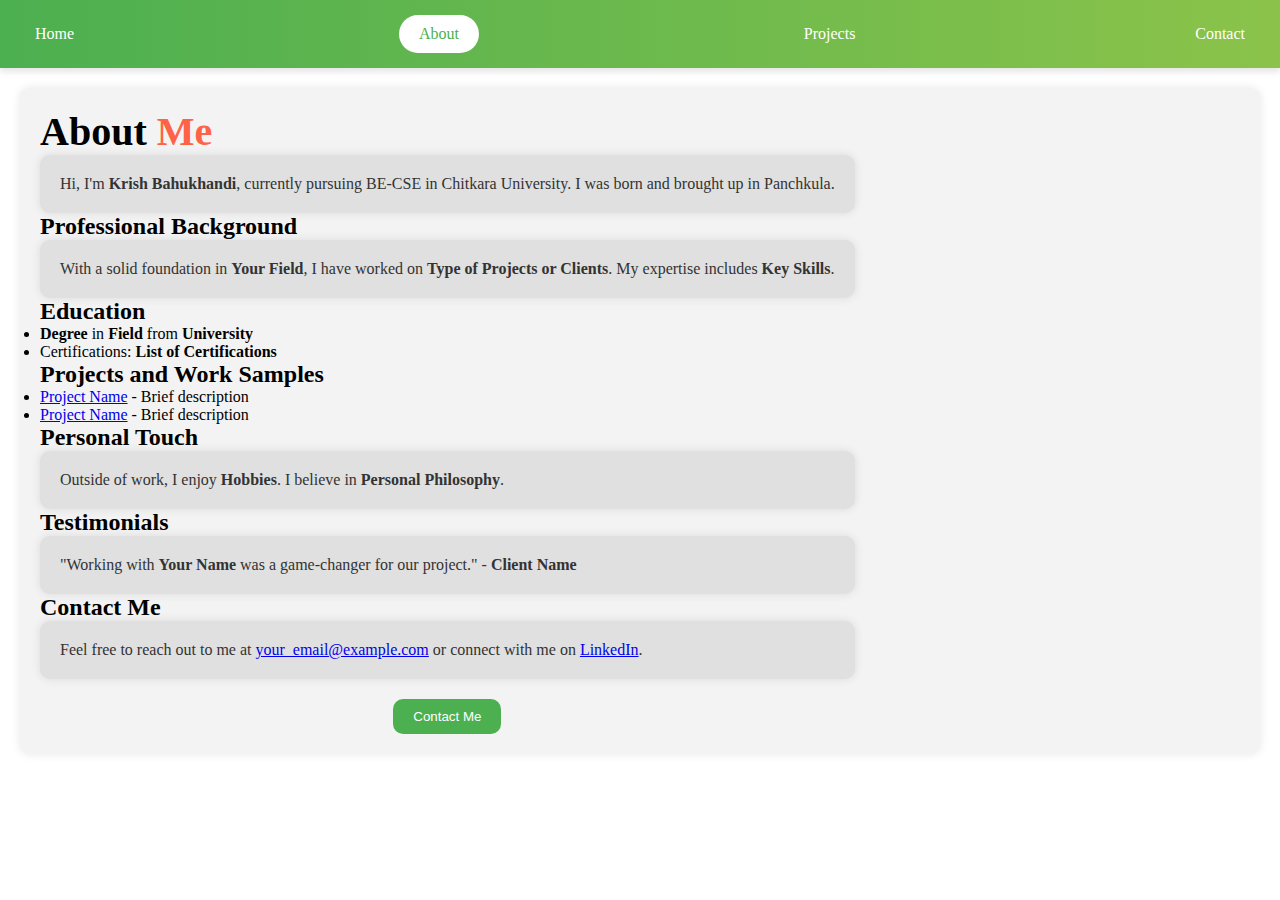
<file: HTML/about.html>
<!DOCTYPE html>
<html lang="en">
<head>
    <meta charset="UTF-8">
    <meta name="viewport" content="width=device-width, initial-scale=1.0">
    <title>About Me</title>
    <link rel="stylesheet" href="../CSS/about.css">
</head>
<body>
    <nav>
        <a href="index.html">Home</a>
        <a href="about.html" class="active">About</a>
        <a href="projects.html">Projects</a>
        <a href="contact.html">Contact</a>
    </nav>

    <div class="content">
        <div class="text">
            <h1>About <span class="highlight">Me</span></h1>
            <p>Hi, I'm <strong>Krish Bahukhandi</strong>, currently pursuing BE-CSE in Chitkara University. I was born and brought up in Panchkula.   </p>
            
            <h2>Professional Background</h2>
            <p>With a solid foundation in <strong>Your Field</strong>, I have worked on <strong>Type of Projects or Clients</strong>. My expertise includes <strong>Key Skills</strong>.</p>
            
            <h2>Education</h2>
            <ul>
                <li><strong>Degree</strong> in <strong>Field</strong> from <strong>University</strong></li>
                <li>Certifications: <strong>List of Certifications</strong></li>
            </ul>
            
            <h2>Projects and Work Samples</h2>
            <ul>
                <li><a href="link_to_project">Project Name</a> - Brief description</li>
                <li><a href="link_to_project">Project Name</a> - Brief description</li>
            </ul>
            
            <h2>Personal Touch</h2>
            <p>Outside of work, I enjoy <strong>Hobbies</strong>. I believe in <strong>Personal Philosophy</strong>.</p>
            
            <h2>Testimonials</h2>
            <blockquote>
                <p>"Working with <strong>Your Name</strong> was a game-changer for our project." - <strong>Client Name</strong></p>
            </blockquote>
            
            <h2>Contact Me</h2>
            <p>Feel free to reach out to me at <a href="mailto:krishbahukhandi35@gmail.com">your_email@example.com</a> or connect with me on <a href="your_linkedin_profile">LinkedIn</a>.</p>
            
            <button class="view-projects" onclick="window.location.href='mailto:your_email@example.com';">Contact Me</button>
        </div>
    </div>
</body>
</html>
</file>
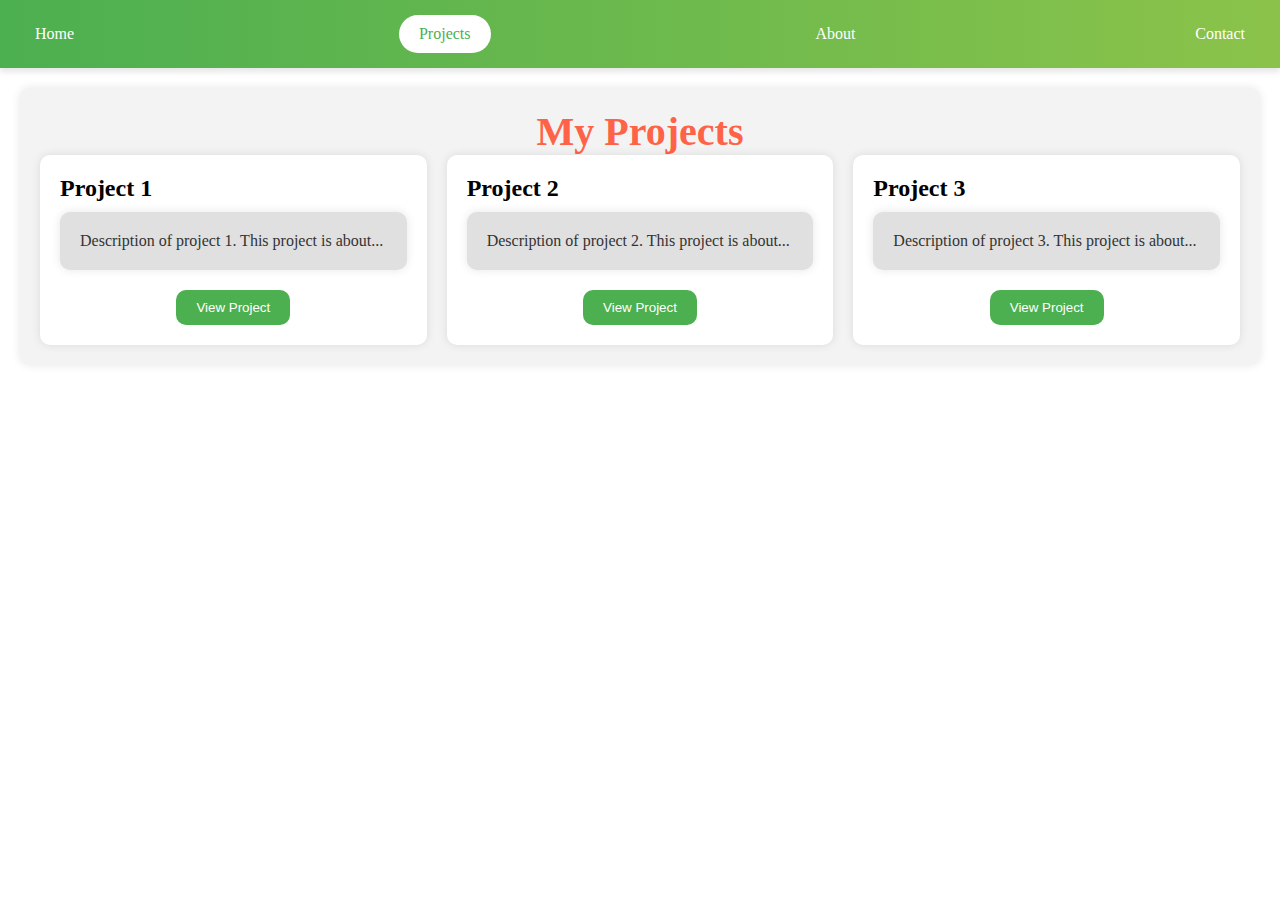
<file: HTML/project.html>
<!DOCTYPE html>
<html lang="en">
<head>
    <meta charset="UTF-8">
    <meta name="viewport" content="width=device-width, initial-scale=1.0">
    <title>My Projects</title>
    <link rel="stylesheet" href="../CSS/project.css">
</head>
<body>
    <nav>
        <a href="#home" >Home</a>
        <a href="#projects"  class="active">Projects</a>
        <a href="#about">About</a>
        <a href="#contact">Contact</a>
    </nav>
    <section class="content">
        <h1 class="highlight">My <span class="highlight">Projects</span></h1>
        <div class="projects-grid">
            <div class="project-card">
                <h2>Project 1</h2>
                <p>Description of project 1. This project is about...</p>
                <button class="view-projects">View Project</button>
            </div>
            <div class="project-card">
                <h2>Project 2</h2>
                <p>Description of project 2. This project is about...</p>
                <button class="view-projects">View Project</button>
            </div>
            <div class="project-card">
                <h2>Project 3</h2>
                <p>Description of project 3. This project is about...</p>
                <button class="view-projects">View Project</button>
            </div>
            <!-- Add more project cards as needed -->
        </div>
    </section>
</body>
</html>
</file>
<file: CSS/about.css>
/* CSS Reset */
* {
    padding: 0;
    margin: 0;
    box-sizing: border-box;
}

/* Task 1: Creative Navigation bar */
nav {
    background: linear-gradient(90deg, #4CAF50, #8BC34A); /* Gradient background */
    padding: 15px 20px;
    position: sticky;
    top: 0;
    width: 100%;
    display: flex;
    justify-content: space-between; /* Change to space-between for even spacing */
    align-items: center;
    z-index: 1000;
    box-shadow: 0 4px 6px rgba(0, 0, 0, 0.1);
}

nav a {
    color: white;
    text-decoration: none;
    padding: 10px 15px; /* Adjusted padding for better spacing */
    transition: background 0.3s, color 0.3s;
    border-radius: 5px;
}

nav a:hover {
    background-color: rgba(255, 255, 255, 0.2);
}

nav a.active {
    background-color: white;
    color: #4CAF50;
    border-radius: 20px;
    padding: 10px 20px;
}

/* Task 2: Photo on the left, text on the right */
.content {
    display: flex;
    align-items: center;
    justify-content: space-between;
    margin: 20px;
    background-color: #f3f3f3; /* Creamier background */
    padding: 20px;
    border-radius: 10px;
    box-shadow: 0 0 10px rgba(0,0,0,0.1);
}

/* Task 3: H1 heading bold, name colorful with animation */
h1 {
    font-weight: bold;
    font-size: 40px; /* Increased font size */
}

.highlight {
    color: #ff6347; /* Colorful */
    animation: fadeIn 3s ease-in-out;
}

@keyframes fadeIn {
    0% { opacity: 0; }
    100% { opacity: 1; }
}

/* Task 4: Paragraph in a light color curvy box */
p {
    background-color: #e0e0e0; /* Adjusted background color */
    padding: 20px;
    border-radius: 10px;
    box-shadow: 0 0 10px rgba(0,0,0,0.1);
    color: #333; /* Adjusted text color */
}

/* Task 5: View Projects button */
.view-projects {
    background-color: #4CAF50;
    color: white;
    border: none;
    padding: 10px 20px;
    border-radius: 10px;
    cursor: pointer;
    margin-top: 20px;
    display: block; /* Changed to block for centering */
    margin-left: auto; /* Centering with respect to paragraph */
    margin-right: auto; /* Centering with respect to paragraph */
}

.view-projects:hover {
    background-color: #45a049;
}
</file>
<file: CSS/project.css>
/* CSS Reset */
* {
    padding: 0;
    margin: 0;
    box-sizing: border-box;
}

/* Creative Navigation Bar */
nav {
    background: linear-gradient(90deg, #4CAF50, #8BC34A); /* Gradient background */
    padding: 15px 20px;
    position: sticky;
    top: 0;
    width: 100%;
    display: flex;
    justify-content: space-between; /* Change to space-between for even spacing */
    align-items: center;
    z-index: 1000;
    box-shadow: 0 4px 6px rgba(0, 0, 0, 0.1);
}
nav a {
    color: white;
    text-decoration: none;
    padding: 10px 15px; /* Adjusted padding for better spacing */
    transition: background 0.3s, color 0.3s;
    border-radius: 5px;
}

nav a:hover {
    background-color: rgba(255, 255, 255, 0.2);
}

nav a.active {
    background-color: white;
    color: #4CAF50;
    border-radius: 20px;
    padding: 10px 20px;
}

.content {
    display: flex;
    flex-direction: column;
    align-items: center;
    margin: 20px;
    background-color: #f3f3f3; /* Creamier background */
    padding: 20px;
    border-radius: 10px;
    box-shadow: 0 0 10px rgba(0,0,0,0.1);
}

h1 {
    font-weight: bold;
    font-size: 40px; /* Increased font size */
}

.highlight {
    color: #ff6347; /* Colorful */
    animation: fadeIn 3s ease-in-out;
}

@keyframes fadeIn {
    0% { opacity: 0; }
    100% { opacity: 1; }
}

.projects-grid {
    display: grid;
    grid-template-columns: repeat(auto-fill, minmax(300px, 1fr));
    gap: 20px;
    width: 100%;
    max-width: 1200px;
}

.project-card {
    background-color: #ffffff;
    padding: 20px;
    border-radius: 10px;
    box-shadow: 0 0 10px rgba(0,0,0,0.1);
    transition: transform 0.3s, box-shadow 0.3s;
}

.project-card:hover {
    transform: translateY(-10px);
    box-shadow: 0 10px 20px rgba(0,0,0,0.1);
}

.project-card h2 {
    font-size: 24px;
    margin-bottom: 10px;
}

.project-card p {
    background-color: #e0e0e0; /* Adjusted background color */
    padding: 20px;
    border-radius: 10px;
    box-shadow: 0 0 10px rgba(0,0,0,0.1);
    color: #333; /* Adjusted text color */
}

.view-projects {
    background-color: #4CAF50;
    color: white;
    border: none;
    padding: 10px 20px;
    border-radius: 10px;
    cursor: pointer;
    margin-top: 20px;
    display: block; /* Changed to block for centering */
    margin-left: auto; /* Centering with respect to paragraph */
    margin-right: auto; /* Centering with respect to paragraph */
}

.view-projects:hover {
    background-color: #45a049;
}
</file>
